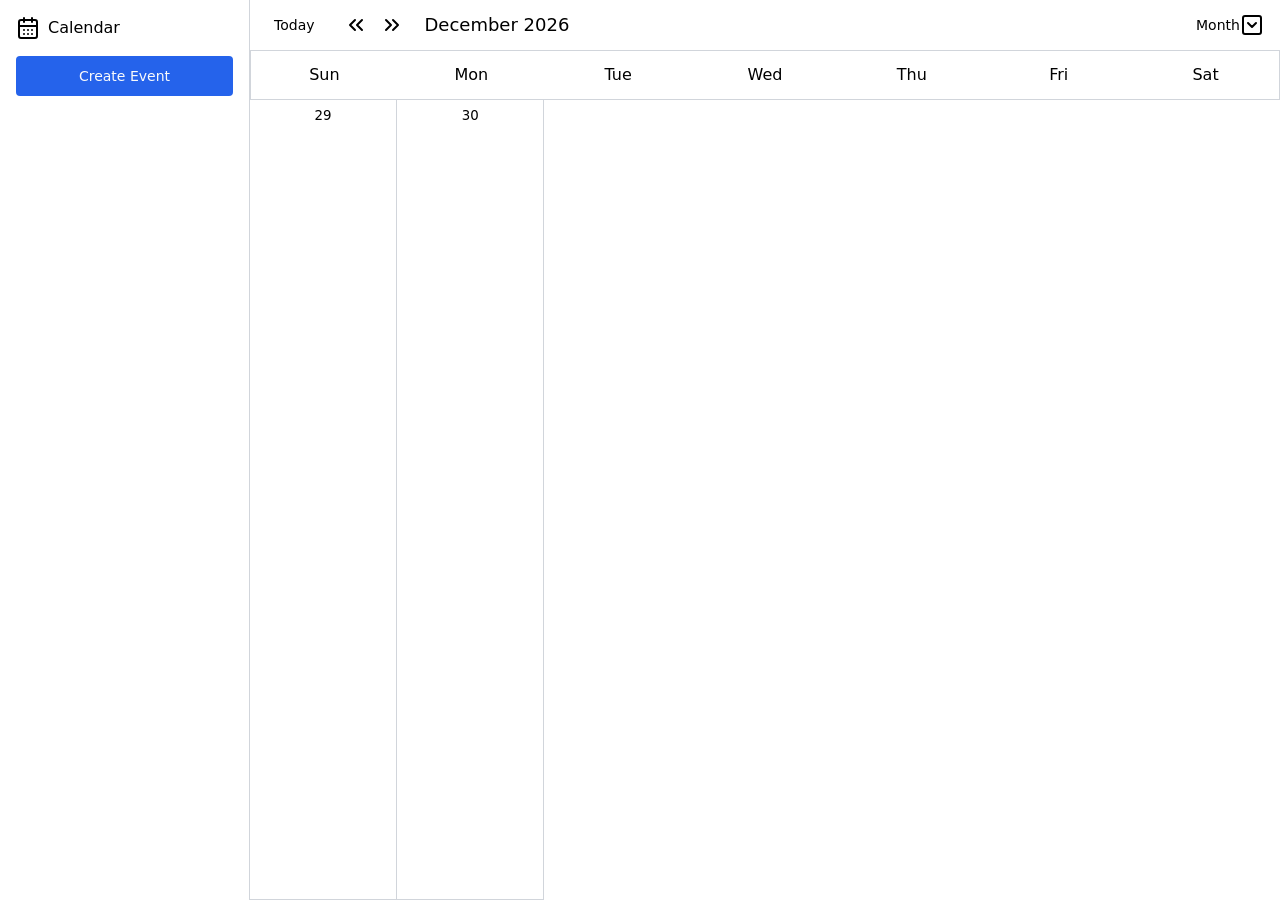
<file: practice_calendar/Index.html>
<!doctype html>
<html lang="en">
  <head>
    <meta charset="UTF-8" />
    <meta name="viewport" content="width=device-width, initial-scale=1.0" />
    <link rel="stylesheet" href="index.css" />
    <script src="script/index.js" type="module"></script>
    <title>Calendar</title>
  </head>
  <body>
   <div class="app">
        <div class="side-bar desktop-only">
            <div class="sidebar__logo"><svg xmlns="http://www.w3.org/2000/svg" width="24" height="24" viewBox="0 0 24 24" fill="none" stroke="currentColor" stroke-width="2" stroke-linecap="round" stroke-linejoin="round" class="lucide lucide-calendar-days-icon lucide-calendar-days"><path d="M8 2v4"/><path d="M16 2v4"/><rect width="18" height="18" x="3" y="4" rx="2"/><path d="M3 10h18"/><path d="M8 14h.01"/><path d="M12 14h.01"/><path d="M16 14h.01"/><path d="M8 18h.01"/><path d="M12 18h.01"/><path d="M16 18h.01"/></svg>
            <span class="sidebar__title"> 
                    Calendar
            </span>
            </div>
            <button class="button button--primary button--lg" data-event-create-button>Create Event</button>
        </div>
        <main class="main">
            <div class="nav">
                <button class="button button--icon button--secondary mobile-only">
                    <svg xmlns="http://www.w3.org/2000/svg" width="24" height="24" viewBox="0 0 24 24" fill="none" stroke="currentColor" stroke-width="2" stroke-linecap="round" stroke-linejoin="round" class="button__icon"><path d="M4 5h16"/><path d="M4 12h16"/><path d="M4 19h16"/></svg>
                </button>
                <div class="nav__date-info">
                    <div class="nav__controls"> 
                        <button class="button button--secondary desktop-only" data-nav-today-button>Today</button>
                        <button class="button button--secondary mobile-only" data-nav-today-button><svg xmlns="http://www.w3.org/2000/svg" width="24" height="24" viewBox="0 0 24 24" fill="none" stroke="currentColor" stroke-width="2" stroke-linecap="round" stroke-linejoin="round" class="button__icon"><path d="M8 2v4"/><path d="M16 2v4"/><rect width="18" height="18" x="3" y="4" rx="2"/><path d="M3 10h18"/></svg></button>
                        <div class="nav__arrows">
                            <button class="button button--icon button--secondary" data-nav-previous-button><svg xmlns="http://www.w3.org/2000/svg" width="24" height="24" viewBox="0 0 24 24" fill="none" stroke="currentColor" stroke-width="2" stroke-linecap="round" stroke-linejoin="round" class="button__icon"><path d="m11 17-5-5 5-5"/><path d="m18 17-5-5 5-5"/></svg></button>
                            <button class="button button--icon button--secondary" data-nav-next-button><svg xmlns="http://www.w3.org/2000/svg" width="24" height="24" viewBox="0 0 24 24" fill="none" stroke="currentColor" stroke-width="2" stroke-linecap="round" stroke-linejoin="round" class="button__icon"><path d="m6 17 5-5-5-5"/><path d="m13 17 5-5-5-5"/></svg></button>
                        </div>
                    </div>
                    <div class="nav__date" data-nav-date></div>
                </div>
                <div class="select desktop-only">
                    <select class="select__select" data-view-select>
                        <option value="day">Day</option>
                        <option value="week">Week</option>
                        <option value="month" selected>Month</option>
                    </select>
                    <svg xmlns="http://www.w3.org/2000/svg" width="24" height="24" viewBox="0 0 24 24" fill="none" stroke="currentColor" stroke-width="2" stroke-linecap="round" stroke-linejoin="round" class="select__icon"><rect width="18" height="18" x="3" y="3" rx="2"/><path d="m16 10-4 4-4-4"/></svg>
                </div>
            </div>
            <div class="calendar" data-calendar>
                <div class="week-calendar" data-week-calendar style="display: none;">
                   <ul class="week-calendar__day-of-week-list">
                    <li class="week-calendar__day-of-week">
                        <button class="week-calendar__day-of-week-button">
                            <span class="week-calendar__day-of-week-day">Sun</span>
                            <span class="week-calendar__day-of-week-number">7</span>
                        </button>
                    </li>
                    <li class="week-calendar__day-of-week">
                        <button class="week-calendar__day-of-week-button">
                            <span class="week-calendar__day-of-week-day">Mon</span>
                            <span class="week-calendar__day-of-week-number">8</span>
                        </button>
                    </li>
                    <li class="week-calendar__day-of-week">
                        <button class="week-calendar__day-of-week-button">
                            <span class="week-calendar__day-of-week-day">Tue</span>
                            <span class="week-calendar__day-of-week-number">9</span>
                        </button>
                    </li>
                    <li class="week-calendar__day-of-week">
                        <button class="week-calendar__day-of-week-button">
                            <span class="week-calendar__day-of-week-day">Wed</span>
                            <span class="week-calendar__day-of-week-number">10</span>
                        </button>
                    </li>
                    <li class="week-calendar__day-of-week">
                        <button class="week-calendar__day-of-week-button">
                            <span class="week-calendar__day-of-week-day">Thurs</span>
                            <span class="week-calendar__day-of-week-number">11</span>
                        </button>
                    </li>
                    <li class="week-calendar__day-of-week">
                        <button class="week-calendar__day-of-week-button">
                            <span class="week-calendar__day-of-week-day">Fri</span>
                            <span class="week-calendar__day-of-week-number">12</span>
                        </button>
                    </li>
                    <li class="week-calendar__day-of-week">
                        <button class="week-calendar__day-of-week-button">
                            <span class="week-calendar__day-of-week-day">Sat</span>
                            <span class="week-calendar__day-of-week-number">13</span>
                        </button>
                    </li>
                   </ul>
                   <ul class="week-calendar__all-day-list">
                    <li class="week-calendar__all-day-list-item">
                        <ul class="event-list">
                            <li class="event-list__item">
                                <button class="event event--filled">
                                    <span class="event__color"></span>
                                    <span class="event__title">My event</span>
                                </button>
                            </li>
                        </ul>
                    </li>
                    <li class="week-calendar__all-day-list-item">
                        <ul class="event-list"></ul>
                    </li>
                    <li class="week-calendar__all-day-list-item">
                        <ul class="event-list"></ul>
                    </li>
                    <li class="week-calendar__all-day-list-item">
                        <ul class="event-list"></ul>
                    </li>
                    <li class="week-calendar__all-day-list-item">
                        <ul class="event-list"></ul>
                    </li>
                    <li class="week-calendar__all-day-list-item">
                        <ul class="event-list"></ul>
                    </li>
                    <li class="week-calendar__all-day-list-item">
                        <ul class="event-list"></ul>
                    </li>
                    <li class="week-calendar__all-day-list-item">
                        <ul class="event-list"></ul>
                    </li>
                   </ul>
                   <div class="week-calendar__content">
                    <div class="week-calendar__content-inner">
                        <ul class="week-calendar__time-list">
                            <li class="week-calendar__time-item">
                                <time class="weel-calendar__time">8:00am</time>
                            </li>
                            <li class="week-calendar__time-item">
                                <time class="weel-calendar__time">9:00am</time>
                            </li>
                            <li class="week-calendar__time-item">
                                <time class="weel-calendar__time">10:00am</time>
                            </li>
                            <li class="week-calendar__time-item">
                                <time class="weel-calendar__time">11:00am</time>
                            </li>
                            <li class="week-calendar__time-item">
                                <time class="weel-calendar__time">12:00pm</time>
                            </li>
                            <li class="week-calendar__time-item">
                                <time class="weel-calendar__time">1:00pm</time>
                            </li>
                            <li class="week-calendar__time-item">
                                <time class="weel-calendar__time">2:00pm</time>
                            </li>
                            <li class="week-calendar__time-item">
                                <time class="weel-calendar__time">3:00pm</time>
                            </li>
                            <li class="week-calendar__time-item">
                                <time class="weel-calendar__time">4:00pm</time>
                            </li>
                            <li class="week-calendar__time-item">
                                <time class="weel-calendar__time">5:00pm</time>
                            </li>
                        </ul>
                        <div class="week-calendar__columns">
                            <div class="week-calendar__column">
                                <div class="week-calendar__cell"></div>
                                <div class="week-calendar__cell"></div>
                                <div class="week-calendar__cell"></div>
                                <div class="week-calendar__cell"></div>
                                <div class="week-calendar__cell"></div>
                                <div class="week-calendar__cell"></div>
                                <div class="week-calendar__cell"></div>
                                <div class="week-calendar__cell"></div>
                            </div>
                            <div class="week-calendar__column">
                                <div class="week-calendar__cell"></div>
                                <div class="week-calendar__cell"></div>
                                <div class="week-calendar__cell"></div>
                                <div class="week-calendar__cell"></div>
                                <div class="week-calendar__cell"></div>
                                <div class="week-calendar__cell"></div>
                                <div class="week-calendar__cell"></div>
                                <div class="week-calendar__cell"></div>
                            </div>
                            <div class="week-calendar__column">
                                <div class="week-calendar__cell"></div>
                                <div class="week-calendar__cell"></div>
                                <div class="week-calendar__cell"></div>
                                <div class="week-calendar__cell"></div>
                                <div class="week-calendar__cell"></div>
                                <div class="week-calendar__cell"></div>
                                <div class="week-calendar__cell"></div>
                                <div class="week-calendar__cell"></div>
                            </div>
                            <div class="week-calendar__column">
                                <div class="week-calendar__cell"></div>
                                <div class="week-calendar__cell"></div>
                                <div class="week-calendar__cell"></div>
                                <div class="week-calendar__cell"></div>
                                <div class="week-calendar__cell"></div>
                                <div class="week-calendar__cell"></div>
                                <div class="week-calendar__cell"></div>
                                <div class="week-calendar__cell"></div>
                            </div>
                            <div class="week-calendar__column">
                                <div class="week-calendar__cell"></div>
                                <div class="week-calendar__cell"></div>
                                <div class="week-calendar__cell"></div>
                                <div class="week-calendar__cell"></div>
                                <div class="week-calendar__cell"></div>
                                <div class="week-calendar__cell"></div>
                                <div class="week-calendar__cell"></div>
                                <div class="week-calendar__cell"></div>
                            </div>
                            <div class="week-calendar__column">
                                <div class="week-calendar__cell"></div>
                                <div class="week-calendar__cell"></div>
                                <div class="week-calendar__cell"></div>
                                <div class="week-calendar__cell"></div>
                                <div class="week-calendar__cell"></div>
                                <div class="week-calendar__cell"></div>
                                <div class="week-calendar__cell"></div>
                                <div class="week-calendar__cell"></div>
                            </div>
                            <div class="week-calendar__column">
                                <div class="week-calendar__cell"></div>
                                <div class="week-calendar__cell"></div>
                                <div class="week-calendar__cell"></div>
                                <div class="week-calendar__cell"></div>
                                <div class="week-calendar__cell"></div>
                                <div class="week-calendar__cell"></div>
                                <div class="week-calendar__cell"></div>
                                <div class="week-calendar__cell"></div>
                            </div>
                            <div class="week-calendar__column">
                                <div class="week-calendar__cell"></div>
                                <div class="week-calendar__cell"></div>
                                <div class="week-calendar__cell"></div>
                                <div class="week-calendar__cell"></div>
                                <div class="week-calendar__cell"></div>
                                <div class="week-calendar__cell"></div>
                                <div class="week-calendar__cell"></div>
                                <div class="week-calendar__cell"></div>
                            </div>
                        </div>
                    </div>
                   </div>
                </div>
                <div class="week-calendar week-calendar--day" data-day-calendar style="display: none;">
                   <ul class="week-calendar__day-of-week-list">
                    <li class="week-calendar__day-of-week">
                        <button class="week-calendar__day-of-week-button">
                            <span class="week-calendar__day-of-week-day">Sun</span>
                            <span class="week-calendar__day-of-week-number">7</span>
                        </button>
                    </li>
                   </ul>
                   <ul class="week-calendar__all-day-list">
                    <li class="week-calendar__all-day-list-item">
                        <ul class="event-list">
                            <li class="event-list__item">
                                <button class="event event--filled">
                                    <span class="event__color"></span>
                                    <span class="event__title">My event</span>
                                </button>
                            </li>
                        </ul>
                    </li>
                    <li class="week-calendar__all-day-list-item">
                        <ul class="event-list"></ul>
                    </li>
                   </ul>
                   <div class="week-calendar__content">
                    <div class="week-calendar__content-inner">
                        <ul class="week-calendar__time-list">
                            <li class="week-calendar__time-item">
                                <time class="weel-calendar__time">8:00am</time>
                            </li>
                            <li class="week-calendar__time-item">
                                <time class="weel-calendar__time">9:00am</time>
                            </li>
                            <li class="week-calendar__time-item">
                                <time class="weel-calendar__time">10:00am</time>
                            </li>
                            <li class="week-calendar__time-item">
                                <time class="weel-calendar__time">11:00am</time>
                            </li>
                            <li class="week-calendar__time-item">
                                <time class="weel-calendar__time">12:00pm</time>
                            </li>
                            <li class="week-calendar__time-item">
                                <time class="weel-calendar__time">1:00pm</time>
                            </li>
                            <li class="week-calendar__time-item">
                                <time class="weel-calendar__time">2:00pm</time>
                            </li>
                            <li class="week-calendar__time-item">
                                <time class="weel-calendar__time">3:00pm</time>
                            </li>
                            <li class="week-calendar__time-item">
                                <time class="weel-calendar__time">4:00pm</time>
                            </li>
                            <li class="week-calendar__time-item">
                                <time class="weel-calendar__time">5:00pm</time>
                            </li>
                        </ul>
                        <div class="week-calendar__columns">
                            <div class="week-calendar__column">
                                <div class="week-calendar__cell"></div>
                                <div class="week-calendar__cell"></div>
                                <div class="week-calendar__cell"></div>
                                <div class="week-calendar__cell"></div>
                                <div class="week-calendar__cell"></div>
                                <div class="week-calendar__cell"></div>
                                <div class="week-calendar__cell"></div>
                                <div class="week-calendar__cell"></div>
                           </div>
                        </div>
                    </div>
                   </div>
                </div>
            </div>
        </main>
   </div>
   <dialog class="dialog" data-dialog="event-form"> 
    <h1> Hello from dialog </h1>
   </dialog>
   <template data-template="month-calendar"> 
                    <div class="month-calendar" data-month-calendar>
                    <ul class="month-calendar__day-of-week-list">
                        <li class="month-calendar__day-of-week">Sun</li>
                        <li class="month-calendar__day-of-week">Mon</li>
                        <li class="month-calendar__day-of-week">Tue</li>
                        <li class="month-calendar__day-of-week">Wed</li>
                        <li class="month-calendar__day-of-week">Thu</li>
                        <li class="month-calendar__day-of-week">Fri</li>
                        <li class="month-calendar__day-of-week">Sat</li>
                    </ul>
                    <div class="month-calendar__day-list-wrapper">
                        <ul class="month-calendar__day-list" data-month-calendar-day-list="">
                        </ul>
                    </div>
                </div>
            </template>
            <template data-template="month-calendar-day"> 
                <li class="month-calendar__day" data-month-calendar-day>
                    <button class="month-calendar__day-label" data-month-calendar-day-label></button>
                    <div class="month-calendar__event-list-wrapper" data-month-calendar-list-wrapper>
                        <ul class="event-list" data-event-list></ul>
                    </div>
                </li>
            </template>
            <template data-template="event-list-item">
                <li class="event-list__item" data-event-list-item> 
                </li>
            </template>
            <template data-template="event">
                <button class="event" data-event>
                    <span class="event__color"></span>
                    <span class="event__title" data-event-title></span>
                    <span class="event__time">
                        <time data-event-start-time></time> - <time data-event-end-time></time>
                    </span>
                </button>
            </template>
  </body>
</html>
</file>
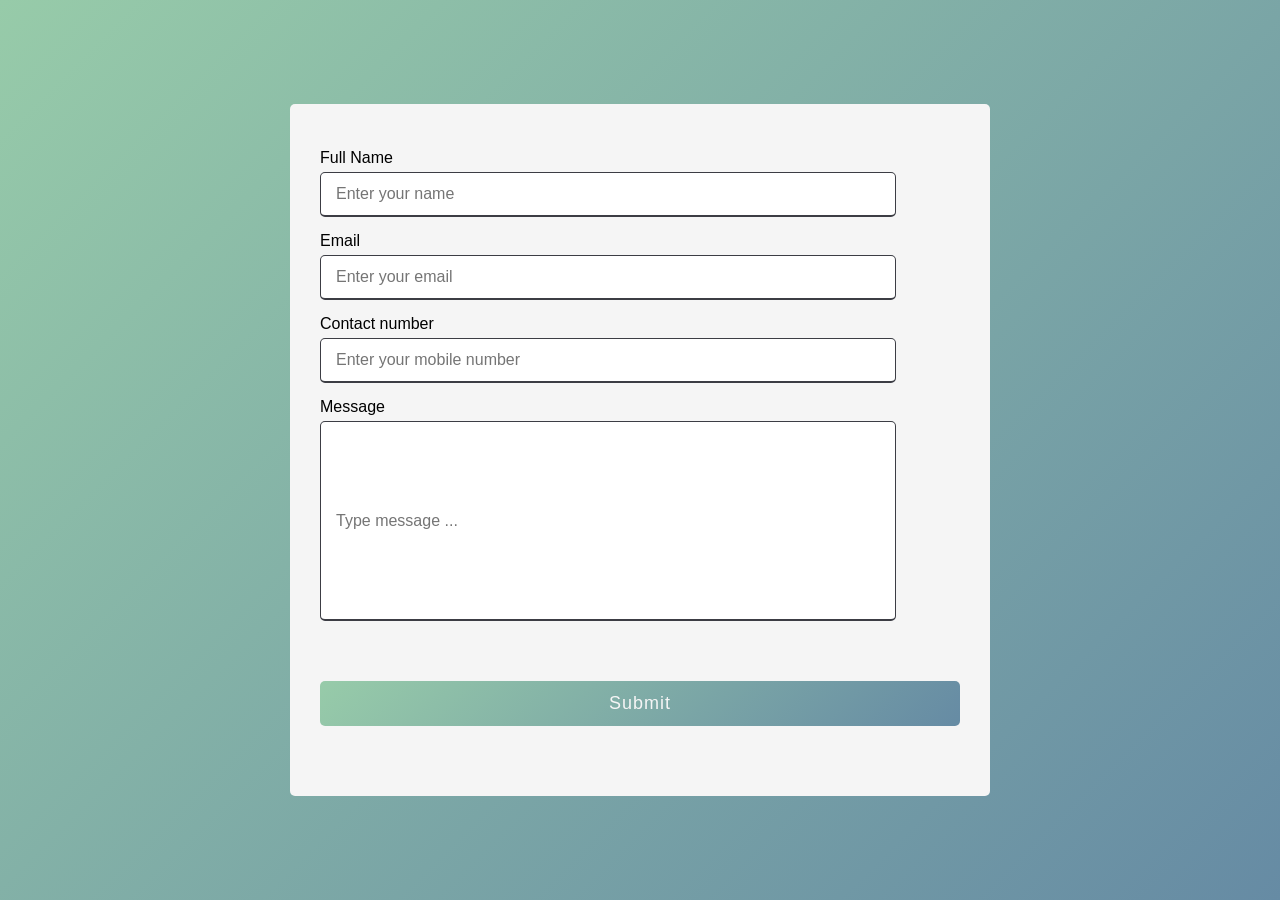
<file: form.html>
<!DOCTYPE html>
<html lang="en">
<head>
    <meta charset="UTF-8">
    <meta name="viewport" content="width=device-width, initial-scale=1.0">
    <title>Contact Us</title>
    <style>
        * {
            margin: 0;
            padding: 0;
            box-sizing: border-box;
            font-family: Arial, Helvetica, sans-serif;
        }

        body {
            display: flex;
            height: 100vh;
            justify-content: center;
            align-items: center;
            background: linear-gradient(135deg, #97cba9, #668ba4);
        }

        .container {
            max-width: 700px;
            width: 100%;
            background-color: whitesmoke;
            padding: 25px 30px;
            border-radius: 5px;
        }

        .container .title {
            font-size: large;
            font-weight: 500;
            position: relative;
        }

        .container .title::before {
            content: "";
            position: absolute;
            left: 0;
            bottom: 0;
            height: 3px;
            width: 100px;
            background: linear-gradient(135deg, #97cba9, #668ba4);
        }

        .container form .user-details {
            display: grid;
            grid-template-columns: 1fr;
            justify-content: space-between;
            margin: 20px 0 12px 0;
        }

        form .user-details .input-box {
            margin-bottom: 15px;
            width: 90%;
        }

        form .user-details .input-box .text-box {
            height: 200px;
        }

        .user-details .input-box .details {
            display: block;
            font-weight: 500;
            margin-bottom: 5px;

        }
        .user-details .input-box input {
            height: 45px;
            width: 100%;
            outline: none;
            border-radius: 5px;
            border: 1px solid #3c3d44;
            padding-left: 15px;
            font-size: 16px;
            border-bottom-width: 2px;
            transition: all 0.3s ease;
        }

        .user-details .input-box input:focus,
        .user-details .input-box input:valid {
            border-color: #668ba4;
        }

        form .button-contact {
            height: 45px;
            margin: 45px 0;
        }

        form .button-contact input {
            height: 100%;
            width: 100%;
            outline: none;
            color: whitesmoke;
            border: none;
            border-radius: 5px;
            font-size: 18px;
            font-weight: 500;
            letter-spacing: 1px;
            background: linear-gradient(135deg, #97cba9, #668ba4);
        }

        form .button-contact input:hover {
            border: 2px solid black;
        }

        /* interactive parts */

        .hidden {
            visibility: hidden;
        }

        .flex {
            display: flex;
        }

        .items-center {
            justify-content: center;
            align-items: center;
        }

        .text-green{
            color: green;
        }

        .text-red {
            color: red;
        }

        .border-green {
            border: 2px solid green;
        }

        .border-red {
            border: 2px solid red;
        }

        @media screen and (max-width >584px) {
            .container {
                width: 100%;
            }

            form .user-details .input-box {
            margin-bottom: 15px;
            width: 100%;
            }

            .container form .user-details {
                max-height: 300px;
                overflow-y: scroll;
            }
        }
     </style>
</head>
<body>
    <div class="container">
        <div class="Title">
            <form action="/formsubmit" id="contactForm">
                <div class="user-details">
                    <div class="input-box formGroups">
                        <label class="details"> Full Name </label>
                        <div class="flex items-center">
                                <input type="text" id="firstName" placeholder="Enter your name" required minlength="2" custommaxlength="10">
                                <span class="error-icon hidden text-red"><i class="fa-regular fa-circle-exclamation"></i></span>
                                <span class="success-icon hidden text-green"><i class="fa-solid fa-check"></i></span>
                            </div>
                        <div class="error text-red"></div>
                    </div>
                    <div class="input-box formGroups">
                        <label class="details"> Email </label>
                        <div class="flex items-center">
                                <input type="text" placeholder="Enter your email" required pattern="^(.+)@(.+)$">
                                <span class="error-icon hidden text-red"><i class="fa-regular fa-circle-exclamation"></i></span>
                                <span class="success-icon hidden text-green"><i class="fa-solid fa-check"></i></span>
                            </div>
                        <div class="error text-red"></div>
                    </div>
                    <div class="input-box formGroups">
                        <label class="details"> Contact number </label>
                            <div class="flex items-center">
                                <input type="text" placeholder="Enter your mobile number" required minlength="10" custommaxlength="13" pattern="/\d/">
                                <span class="error-icon hidden text-red"><i class="fa-regular fa-circle-exclamation"></i></span>
                                <span class="success-icon hidden text-green"><i class="fa-solid fa-check"></i></span>
                            </div>
                        <div class="error text-red"></div>
                    </div>
                    <div class="input-box formGroups">
                        <label class="details"> Message </label>
                        <input type="text" class="text-box" placeholder="Type message ..." required>
                    </div>
                </div>
                <div class="button-contact">
                    <input type="submit" value="Submit">
                </div>
            </form>
        </div>
    </div>
 <script src="form.js"></script>   
</body>
</html>
</file>
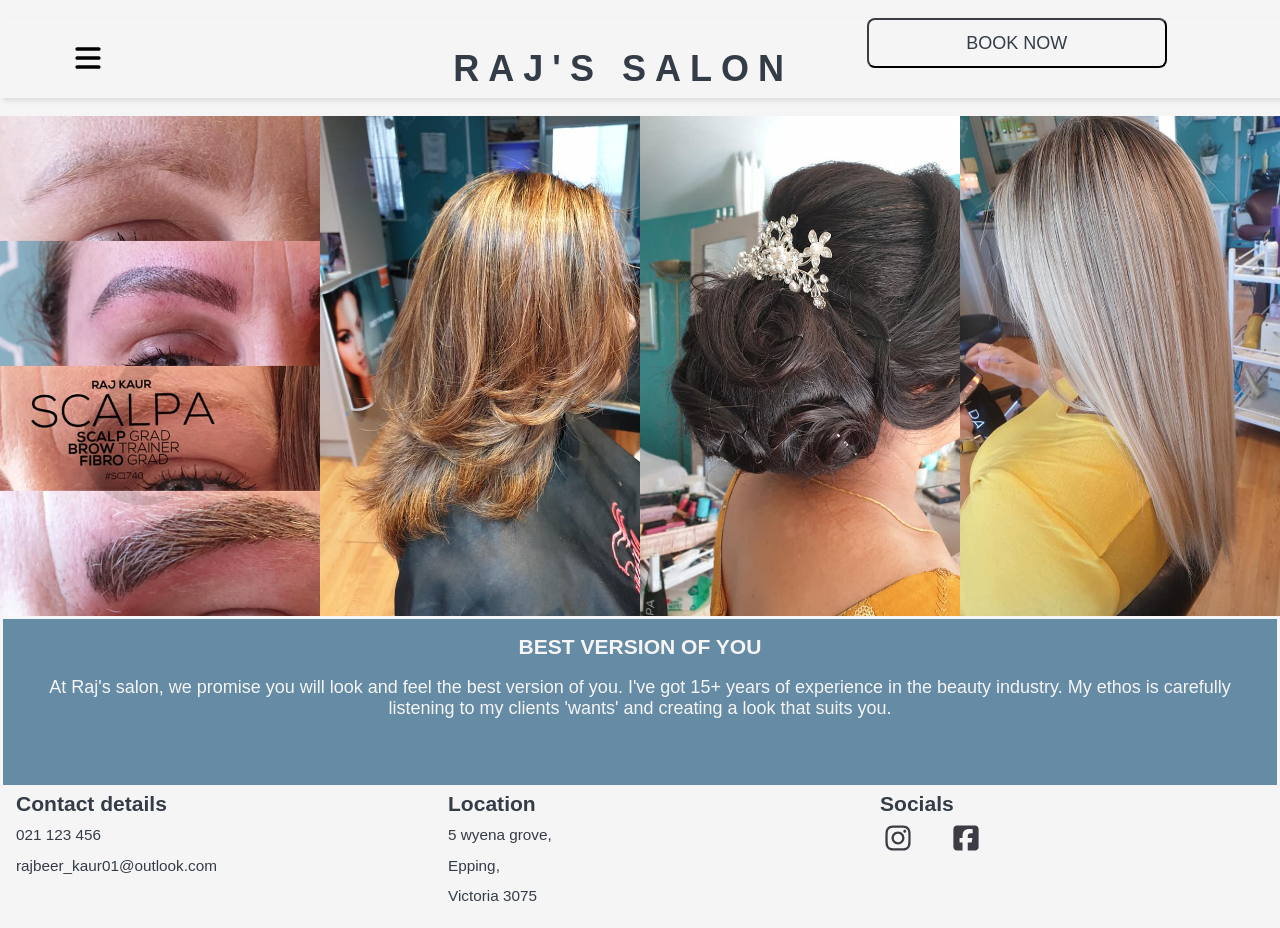
<file: Hairdresser.html>
<!DOCTYPE html>
<html lang="en">
<head>
    <meta charset="UTF-8">
    <meta name="viewport" content="width=device-width, initial-scale=1.0">
    <title>Hairdresser</title>
    <style>
        :root {
            --whitesmoke: whitesmoke;
            --green: #97cba9;
            --blue: #668ba4;
            --gray: #9a9a9a;
            --onyx: #3c3d44;
            --charcoal: #343c47;
            --base-font-size: 1rem;
        }

        html {
            box-sizing: border-box;
        }

        *, 
        *::before, 
        *::after {
        box-sizing: inherit;
        } 

        body {
            font-size: var(--base-font-size);
            font-family: Arial, Helvetica, sans-serif;
            background-color: var(--whitesmoke);
            color: var(--charcoal);
            margin: auto;
        }
 /* navbar styling */
        nav {
            background-color: var(--whitesmoke);
            box-shadow: 3px 3px 5px rgba(0, 0, 0, 0.1);
        }

        nav ul {
            width: 100%;
            list-style: none;
            display: grid;
            grid-template-columns: repeat(3, 1fr);
            align-items: center;
        }

        nav li {
            height: 80px;
        }

        nav a {
            height: 100%;
            padding: 0 30px;
            text-decoration: none;
            display: flex;
            align-items: center;
            color: var(--charcoal);
        }

        nav a:hover {
            background-color: rgba(245, 245, 245, 0.928);
        }

        nav li:first-child {
            margin-right: auto;
        }

        .booking-btn {
            border-color: var(--onyx);
            background-color: transparent;
            color: var(--charcoal);
            text-transform: uppercase;
            border-radius: 8px;
            width: 300px;
            height: 50px;
            font-size: large;
            
        }

        .sidebar {
            position: fixed;
            top: 0;
            left: 0;
            height: 100vh;
            width: 250px;
            z-index: 999;
            background-color: rgba(255, 255, 255, 0.23);
            backdrop-filter: blur(10px);
            box-shadow: -10px 0 10px rgba(0, 0, 0, 0.1);
            display: none;
            flex-direction: column;
            align-items: flex-start;
            justify-content: flex-start;
        }

        .sidebar li {
            width: 100%;
        }

        .sidebar a {
            width: 100%;
        }



/* image styling */
        main {
        margin-top: 0;
        margin-bottom: 0;
        text-align: center;
        }

        .main-article {
        display: grid;
        grid-template-columns: repeat(4, 1fr);
        justify-content: space-between;
        }

        .main-article img {
        object-fit: fill;
        height: 900px;
        width: 400px;
        overflow: hidden;
        }

        h1 {
            font-size: calc(var( --base-font-size) * 2);
            text-transform: uppercase;
            letter-spacing: 0.25em;
            color: var(--charcoal);
        }

/* content */
        .projects {
            display: flex;
            flex-flow: column nowrap; 
            color: var(--whitesmoke);
            gap: 0;
            padding: 0.2rem;
        }

        .project {
            background-color: var(--blue);
            display: grid;
            grid-template-columns: 1fr;
            padding: 1rem;
        }

        h3 {
            margin: 0;
        }

        ul svg {
            width: 36px;
            height: 36px;
        }

        .icons {
            list-style-type: none;
            margin: 0;
            padding: 0;
            display: flex;
            flex-flow: row wrap;
            gap: 2rem;
            justify-content: center;
        }

/* footer styling */
        footer {
            text-align: center;
            padding-left: 1rem;
            padding-bottom: 1rem;
        }

        .footer-text {
            line-height: 1.5;
            display: grid;
            grid-template-columns: 1fr;
            gap: 2rem;
        }

        .footer-text-box ul {
            font-size: calc(var(--base-font-size) * 0.85 );
            list-style-type: none;
            margin: 0;
            padding: 0;
        }

        .footer-text-box li {
            line-height: 2;
        }

        .footer-text-box .icons .social {
            fill: var(--onyx);
        }

        .footer-text-box .icons .social:hover {
            fill: var(--blue);
        }

/* breakpoints */
        @media screen and (max-width >800px) {
            .hideOnMobile {
                display: none;
            }
        }
        @media (min-width: 750px) {
            :root {
                --base-font-size: 1.125rem;
            }

            .main-article img {
            max-height: 500px;
            margin: 0 0 0 auto; 
            object-fit: fill;
            object-position: none;
            height: auto;
            width: auto;
            overflow: auto;
            }

            .icons {
                justify-content: flex-start;
            }

            footer {
                text-align: left;
            }

            .footer-text {
                grid-template-columns: repeat(3, 1fr);
            }
        }

        @media screen and (max-width >400px) {
            .sidebar {
                width: 100%;
            }
        }
    </style>
</head>
<body>
   <div class="wrapper">
    <nav>
            <ul>
                <li onclick="showSideBar()"><a href="#"><svg xmlns="http://www.w3.org/2000/svg" viewBox="0 0 640 640"><!--!Font Awesome Free v7.2.0 by @fontawesome - https://fontawesome.com License - https://fontawesome.com/license/free Copyright 2026 Fonticons, Inc.--><path d="M96 160C96 142.3 110.3 128 128 128L512 128C529.7 128 544 142.3 544 160C544 177.7 529.7 192 512 192L128 192C110.3 192 96 177.7 96 160zM96 320C96 302.3 110.3 288 128 288L512 288C529.7 288 544 302.3 544 320C544 337.7 529.7 352 512 352L128 352C110.3 352 96 337.7 96 320zM544 480C544 497.7 529.7 512 512 512L128 512C110.3 512 96 497.7 96 480C96 462.3 110.3 448 128 448L512 448C529.7 448 544 462.3 544 480z"/></svg></a></li>
                <li><h1>Raj's salon </h1></li>
                <li><button class="booking-btn" class="hideOnMobile"> Book now </button></li>
            </ul>
            <ul class="sidebar">
                <li onclick="hideSideBar()"><a href="#"><svg xmlns="http://www.w3.org/2000/svg" viewBox="0 0 640 640"><!--!Font Awesome Free v7.2.0 by @fontawesome - https://fontawesome.com License - https://fontawesome.com/license/free Copyright 2026 Fonticons, Inc.--><path d="M504.6 148.5C515.9 134.9 514.1 114.7 500.5 103.4C486.9 92.1 466.7 93.9 455.4 107.5L320 270L184.6 107.5C173.3 93.9 153.1 92.1 139.5 103.4C125.9 114.7 124.1 134.9 135.4 148.5L278.3 320L135.4 491.5C124.1 505.1 125.9 525.3 139.5 536.6C153.1 547.9 173.3 546.1 184.6 532.5L320 370L455.4 532.5C466.7 546.1 486.9 547.9 500.5 536.6C514.1 525.3 515.9 505.1 504.6 491.5L361.7 320L504.6 148.5z"/></svg></a></li>
                <li> <a href="#">About us</a></li>
                <li> <a href="#">Pricing</a></li>
                <li> <a href="#">Contact</a></li>
            </ul>    
    </nav>
    <article class="main-article"> 
            <img src="hair2.jpg">
            <img src="hair1.jpg">
            <img src="hair3.jpg">
            <img src="hair4.jpg">
    </article>
    <main>
        <div class="projects">
            <article class="project">
                <h3>BEST VERSION OF YOU</h3>
                <p>At Raj's salon, we promise you will look and feel the best version of you. I've got 15+ years of experience in 
                    the beauty industry. My ethos is carefully listening to my clients 'wants' and creating a look that suits you. 
                </p>
            </article>
            <article class="project"> </article>
        </div>
    </main>
    <footer>
        <div class="footer-text">
            <div class="footer-text-box">
                <h3>Contact details</h3>
                <ul>
                    <li> 021 123 456</li>
                    <li> rajbeer_kaur01@outlook.com </li>
                </ul>
            </div>
            <div class="footer-text-box">
                <h3>Location</h3>
                <ul>
                    <li>5 wyena grove,</li>
                    <li>Epping,</li>
                    <li>Victoria 3075</li>
                </ul>
            </div>
            <div class="footer-text-box">
                <h3>Socials</h3>
                <ul class="icons">
                    <li>
                        <a href=""><svg xmlns="http://www.w3.org/2000/svg" viewBox="0 0 640 640"><!--!Font Awesome Free v7.2.0 by @fontawesome - https://fontawesome.com License - https://fontawesome.com/license/free Copyright 2026 Fonticons, Inc.--><path d="M320.3 205C256.8 204.8 205.2 256.2 205 319.7C204.8 383.2 256.2 434.8 319.7 435C383.2 435.2 434.8 383.8 435 320.3C435.2 256.8 383.8 205.2 320.3 205zM319.7 245.4C360.9 245.2 394.4 278.5 394.6 319.7C394.8 360.9 361.5 394.4 320.3 394.6C279.1 394.8 245.6 361.5 245.4 320.3C245.2 279.1 278.5 245.6 319.7 245.4zM413.1 200.3C413.1 185.5 425.1 173.5 439.9 173.5C454.7 173.5 466.7 185.5 466.7 200.3C466.7 215.1 454.7 227.1 439.9 227.1C425.1 227.1 413.1 215.1 413.1 200.3zM542.8 227.5C541.1 191.6 532.9 159.8 506.6 133.6C480.4 107.4 448.6 99.2 412.7 97.4C375.7 95.3 264.8 95.3 227.8 97.4C192 99.1 160.2 107.3 133.9 133.5C107.6 159.7 99.5 191.5 97.7 227.4C95.6 264.4 95.6 375.3 97.7 412.3C99.4 448.2 107.6 480 133.9 506.2C160.2 532.4 191.9 540.6 227.8 542.4C264.8 544.5 375.7 544.5 412.7 542.4C448.6 540.7 480.4 532.5 506.6 506.2C532.8 480 541 448.2 542.8 412.3C544.9 375.3 544.9 264.5 542.8 227.5zM495 452C487.2 471.6 472.1 486.7 452.4 494.6C422.9 506.3 352.9 503.6 320.3 503.6C287.7 503.6 217.6 506.2 188.2 494.6C168.6 486.8 153.5 471.7 145.6 452C133.9 422.5 136.6 352.5 136.6 319.9C136.6 287.3 134 217.2 145.6 187.8C153.4 168.2 168.5 153.1 188.2 145.2C217.7 133.5 287.7 136.2 320.3 136.2C352.9 136.2 423 133.6 452.4 145.2C472 153 487.1 168.1 495 187.8C506.7 217.3 504 287.3 504 319.9C504 352.5 506.7 422.6 495 452z" class="social"/></svg></a>
                    </li>
                    <li>
                        <a href=""><svg xmlns="http://www.w3.org/2000/svg" viewBox="0 0 640 640"><!--!Font Awesome Free v7.2.0 by @fontawesome - https://fontawesome.com License - https://fontawesome.com/license/free Copyright 2026 Fonticons, Inc.--><path d="M160 96C124.7 96 96 124.7 96 160L96 480C96 515.3 124.7 544 160 544L258.2 544L258.2 398.2L205.4 398.2L205.4 320L258.2 320L258.2 286.3C258.2 199.2 297.6 158.8 383.2 158.8C399.4 158.8 427.4 162 438.9 165.2L438.9 236C432.9 235.4 422.4 235 409.3 235C367.3 235 351.1 250.9 351.1 292.2L351.1 320L434.7 320L420.3 398.2L351 398.2L351 544L480 544C515.3 544 544 515.3 544 480L544 160C544 124.7 515.3 96 480 96L160 96z" class="social"/></svg></a>
                    </li>
                </ul>
            </div>
        </div>
    </footer>
   </div> 
   <script> 
    function showSideBar() {
        const sidebar = document.querySelector('.sidebar');
        sidebar.style.display = 'flex';
    }

    function hideSideBar() {
        const hideBar = document.querySelector('.sidebar');
        hideBar.style.display = 'none';
    }
   </script>
</body>
</html>
</file>
<file: practice_calendar/index.css>
@import url('./sidebar.css');
@import url('./nav.css');
@import url('./button.css');
@import url('./responsive.css');
@import url('./select.css');
@import url('./month-calendar.css');
@import url('./week-calendar.css');

* {
    margin: 0;
    padding: 0;
    box-sizing: border-box;
    font-family: system-ui, -apple-system, BlinkMacSystemFont, 'Segoe UI', Roboto, Oxygen, Ubuntu, Cantarell, 'Open Sans', 'Helvetica Neue', sans-serif;
}

body {
    font-size: 16px;
    line-height: 1.5;
    color: var(--color-text-dark);
}

:root {
    --font-size-sm: 0.875rem;
    --font-size-md: 1rem;
    --font-size-lg: 1.125rem;

    --line-height-sm: 1.25rem;
    --line-height-md: 1.5rem;
    --line-height-lg: 1.75rem;

    --border-radius-md: 0.25rem;
    --duration-sm: 100ms;

    --color-blue-500: #3b82f6;
    --color-blue-600: #2563eb;

    --color-gray--100: #f3f4f6;
    --color-gray-300: #d1d5db;
    --color-gray--500: #9ca3af;

    --color-text-light: #f9fafb;
    --color-text-dark: #000000;
    
    --color-white: #ffffff;

    --box-shadow-md: 0 1px 3px 0 rgba(0, 0, 0, 0.1), 0 1px 2px -1px rgba(0, 0, 0, 0.1);
}

.app {
    height: 100vh;
}

.main {
    display: flex;
    flex-direction: column;
    height: 100%;
}

.calendar {
    height: 100%; 
}

@media (min-width: 768px) {
    .app {
        display:grid;
        grid-template-columns: auto 1fr;
    }
}
</file>
